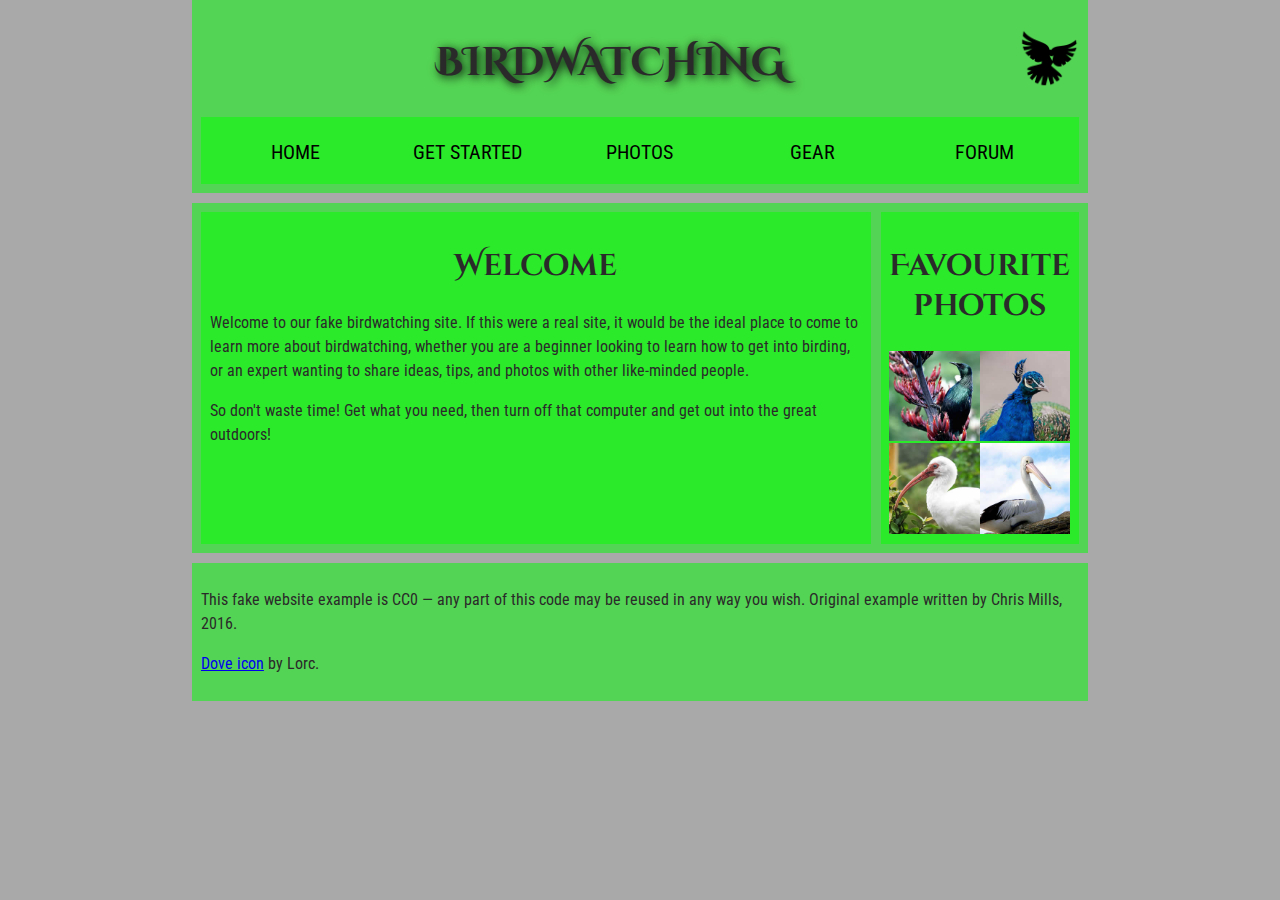
<file: public/index.html>
<!DOCTYPE html>
<html lang="en">
  <head>
    <meta charset="utf-8">
    <title>Birdwatching</title>
    <link href="https://fonts.googleapis.com/css?family=Roboto+Condensed:300%7CCinzel+Decorative:700" rel="stylesheet">
  <link href="style.css" rel="stylesheet">
    <!--[if lt IE 9]>
      <script src="https://cdnjs.cloudflare.com/ajax/libs/html5shiv/3.7.3/html5shiv.js"></script>
    <![endif]-->
  </head>

  <body>
    <header>
      

      <h1>Birdwatching</h1>
      <img src="dove.png" alt="a simple dove logo">

      <nav>
        <ul>
        <li><span>Home</span></li>
        <li><a href="#">Get started</a></li>
        <li><a href="#">Photos</a></li>
        <li><a href="#">Gear</a></li>
        <li><a href="#">Forum</a></li>
        </ul>
    </nav>
    </header>

    <main>
      <section> 
        <h2>Welcome</h2>

        <p>Welcome to our fake birdwatching site. If this were a real site, it would be the ideal place to come to learn more about birdwatching, whether you are a beginner looking to learn how to get into birding, or an expert wanting to share ideas, tips, and photos with other like-minded people.</p>

        <p>So don't waste time! Get what you need, then turn off that computer and get out into the great outdoors!</p>
      </section> 

      <aside>
      <h2>Favourite photos</h2>

        <a href="favorite-1.jpg"><img src="favorite-1_th.jpg" alt="Small black bird, black claws, long black slender beak, links to larger version of the image"></a>
        <a href="favorite-2.jpg"><img src="favorite-2_th.jpg" alt="Top half of a pretty bird with bright blue plumage on neck, light colored beak, blue headdress, links to larger version of the image"></a>
        <a href="favorite-3.jpg"><img src="favorite-3_th.jpg" alt="Top half of a large bird with white plumage, very long curved narrow light colored break, links to larger version of the image"></a>
        <a href="favorite-4.jpg"><img src="favorite-4_th.jpg" alt="Large bird, mostly white plumage with black plumage on back and rear, long straight white beak, links to larger version of the image"></a>
    </aside>
    </main>

    <footer>

      <p>This fake website example is CC0 — any part of this code may be reused in any way you wish. Original example written by Chris Mills, 2016.</p>

      <p><a href="http://game-icons.net/lorc/originals/dove.html">Dove icon</a> by Lorc.</p>
    </footer>
  </body>
</html>
</file>
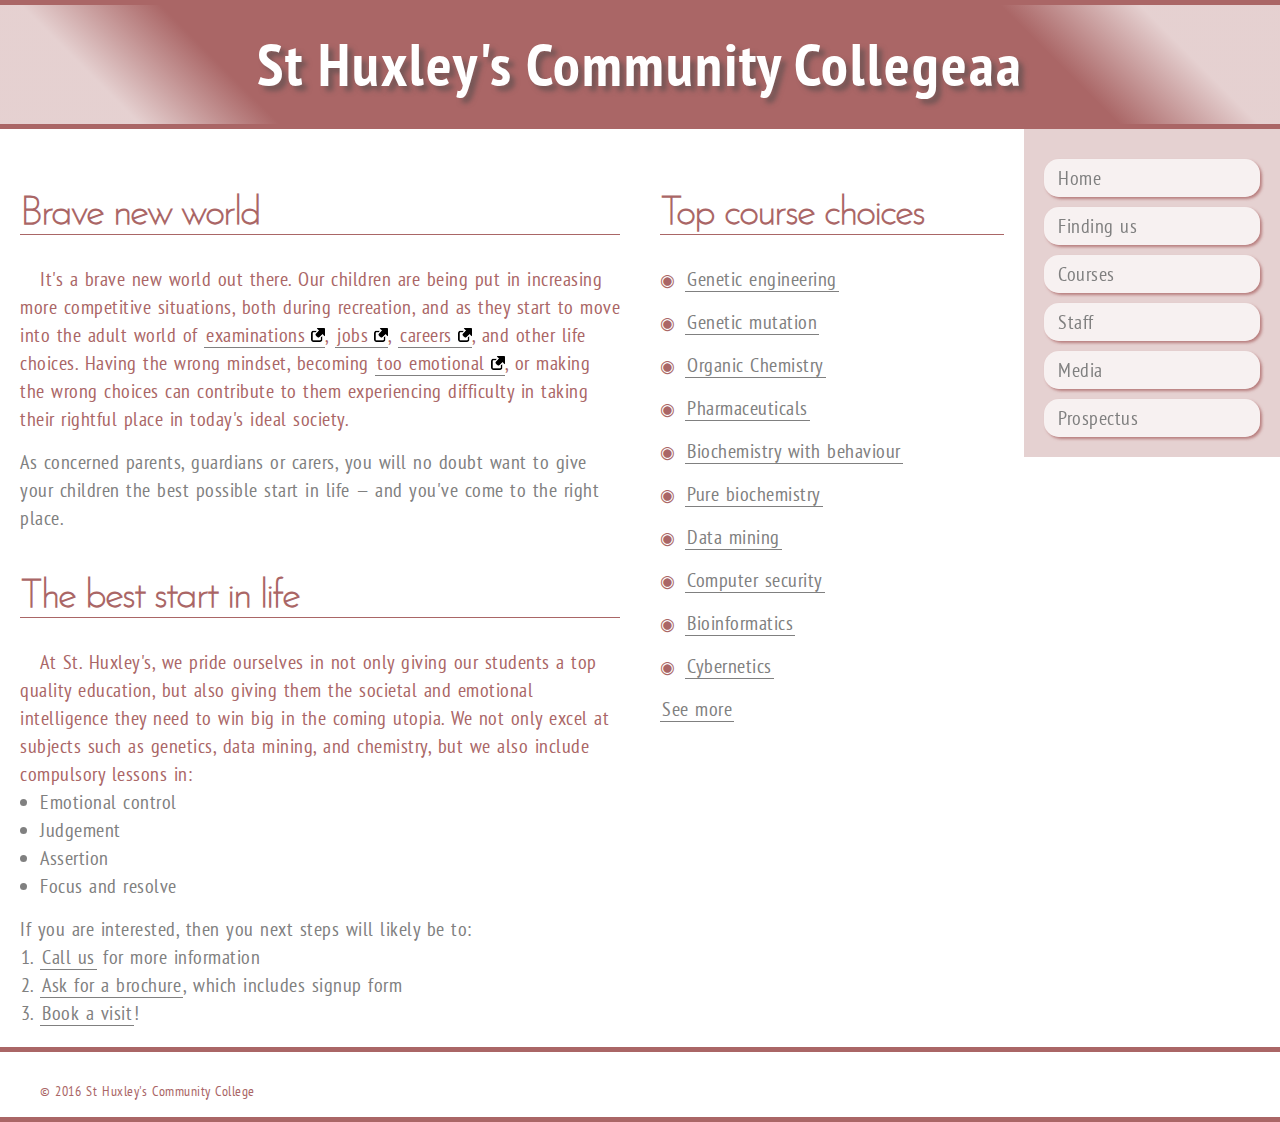
<file: css/04_boletin/index.html>
<!DOCTYPE html>
<html lang="en-us">
  <head>
    <meta charset="utf-8">
    <meta name="viewport" content="width=device-width">
    <title>St Huxley's Community College</title>
    <link href="css/style.css" type="text/css" rel="stylesheet">
    
  </head>
  <body>

  <header>
    <h1>St Huxley's Community Collegeaa</h1>
  </header>

  <section>
      <h2>Brave new world</h2>

      <p>It's a brave new world out there. Our children are being put in increasing more competitive situations, both during recreation, and as they start to move into the adult world of <a href="https://en.wikipedia.org/wiki/Examination">examinations</a>, <a href="https://en.wikipedia.org/wiki/Jobs">jobs</a>, <a href="https://en.wikipedia.org/wiki/Career">careers</a>, and other life choices. Having the wrong mindset, becoming <a href="https://en.wikipedia.org/wiki/Emotion">too emotional</a>, or making the wrong choices can contribute to them experiencing difficulty in taking their rightful place in today's ideal society.</p>

      <p>As concerned parents, guardians or carers, you will no doubt want to give your children the best possible start in life — and you've come to the right place.</p>

      <h2>The best start in life</h2>

      <p>At St. Huxley's, we pride ourselves in not only giving our students a top quality education, but also giving them the societal and emotional intelligence they need to win big in the coming utopia. We not only excel at subjects such as genetics, data mining, and chemistry, but we also include compulsory lessons in:</p>

      <ul>
        <li>Emotional control</li>
        <li>Judgement</li>
        <li>Assertion</li>
        <li>Focus and resolve</li>
      </ul>

      <p>If you are interested, then you next steps will likely be to:</p>
      
      <ol>
        <li><a href="#">Call us</a> for more information</li>
        <li><a href="#">Ask for a brochure</a>, which includes signup form</li>
        <li><a href="#">Book a visit</a>!</li>
      </ol>
  </section>

  <aside>

    <h2>Top course choices</h2>

    <ul>
      <li><a href="#">Genetic engineering</a></li>
      <li><a href="#">Genetic mutation</a></li>
      <li><a href="#">Organic Chemistry</a></li>
      <li><a href="#">Pharmaceuticals</a></li>
      <li><a href="#">Biochemistry with behaviour</a></li>
      <li><a href="#">Pure biochemistry</a></li>
      <li><a href="#">Data mining</a></li>
      <li><a href="#">Computer security</a></li>
      <li><a href="#">Bioinformatics</a></li>
      <li><a href="#">Cybernetics</a></li>
    </ul>

    <p><a href="#">See more</a></p>

  </aside>

  <nav>

    <ul>
      <li><a href="#">Home</a></li>
      <li><a href="#">Finding us</a></li>
      <li><a href="#">Courses</a></li>
      <li><a href="#">Staff</a></li>
      <li><a href="#">Media</a></li>
      <li><a href="#">Prospectus</a></li>
    </ul>

  </nav>

  <footer>

    <p>&copy; 2016 St Huxley's Community College</p>

  </footer>

  </body>
</html>
</file>
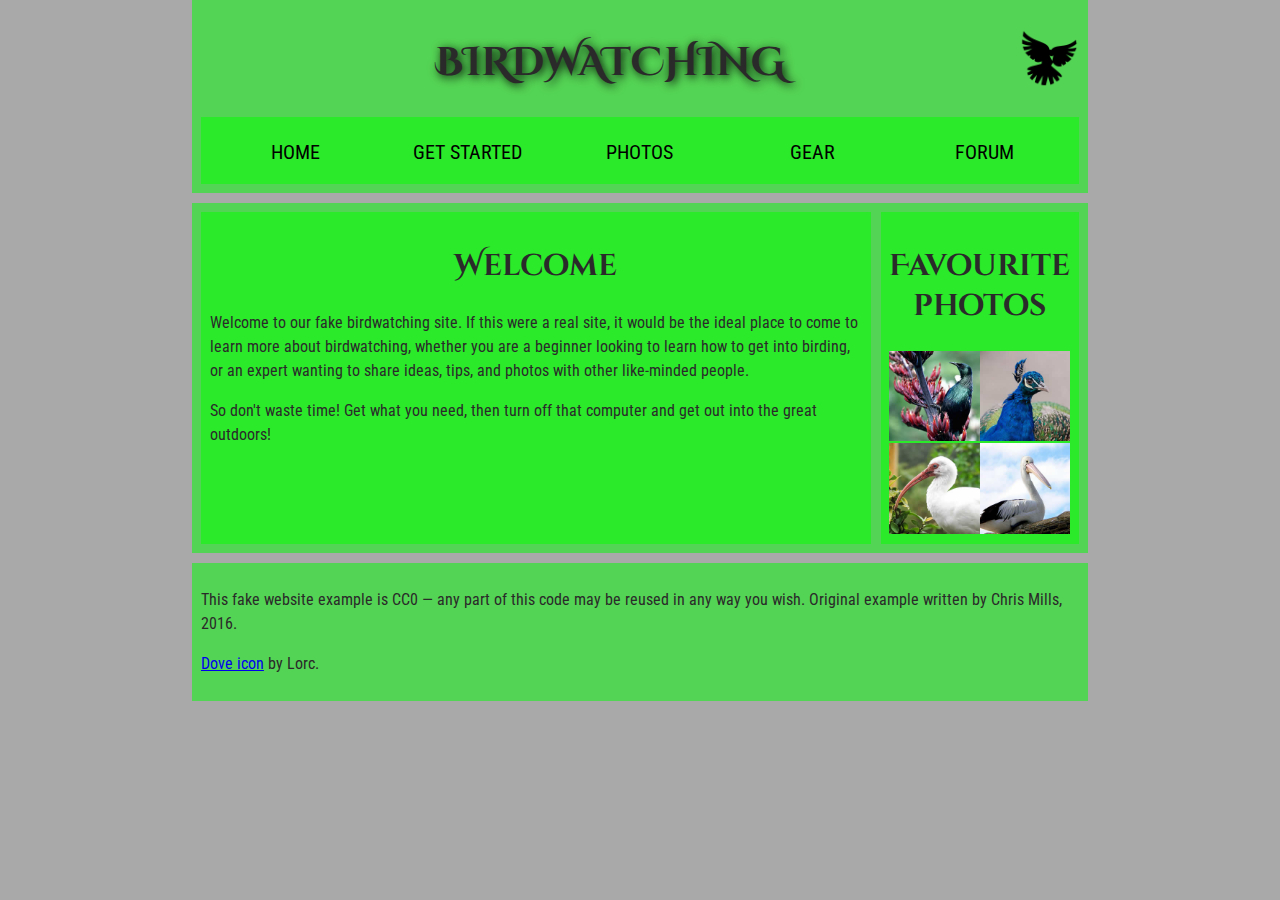
<file: html/02-structuring-page/index.html>
<!DOCTYPE html>
<html lang="en">
  <head>
    <meta charset="utf-8">
    <title>Birdwatching</title>
    <link href="https://fonts.googleapis.com/css?family=Roboto+Condensed:300%7CCinzel+Decorative:700" rel="stylesheet">
  <link href="style.css" rel="stylesheet">
    <!--[if lt IE 9]>
      <script src="https://cdnjs.cloudflare.com/ajax/libs/html5shiv/3.7.3/html5shiv.js"></script>
    <![endif]-->
  </head>

  <body>
    <header>
      

      <h1>Birdwatching</h1>
      <img src="dove.png" alt="a simple dove logo">

      <nav>
        <ul>
        <li><span>Home</span></li>
        <li><a href="#">Get started</a></li>
        <li><a href="#">Photos</a></li>
        <li><a href="#">Gear</a></li>
        <li><a href="#">Forum</a></li>
        </ul>
    </nav>
    </header>

    <main>
      <section> 
        <h2>Welcome</h2>

        <p>Welcome to our fake birdwatching site. If this were a real site, it would be the ideal place to come to learn more about birdwatching, whether you are a beginner looking to learn how to get into birding, or an expert wanting to share ideas, tips, and photos with other like-minded people.</p>

        <p>So don't waste time! Get what you need, then turn off that computer and get out into the great outdoors!</p>
      </section> 

      <aside>
      <h2>Favourite photos</h2>

        <a href="favorite-1.jpg"><img src="favorite-1_th.jpg" alt="Small black bird, black claws, long black slender beak, links to larger version of the image"></a>
        <a href="favorite-2.jpg"><img src="favorite-2_th.jpg" alt="Top half of a pretty bird with bright blue plumage on neck, light colored beak, blue headdress, links to larger version of the image"></a>
        <a href="favorite-3.jpg"><img src="favorite-3_th.jpg" alt="Top half of a large bird with white plumage, very long curved narrow light colored break, links to larger version of the image"></a>
        <a href="favorite-4.jpg"><img src="favorite-4_th.jpg" alt="Large bird, mostly white plumage with black plumage on back and rear, long straight white beak, links to larger version of the image"></a>
    </aside>
    </main>

    <footer>

      <p>This fake website example is CC0 — any part of this code may be reused in any way you wish. Original example written by Chris Mills, 2016.</p>

      <p><a href="http://game-icons.net/lorc/originals/dove.html">Dove icon</a> by Lorc.</p>
    </footer>
  </body>
</html>
<!--W3C - Document checking completed. No errors or warnings to show.

-->
</file>
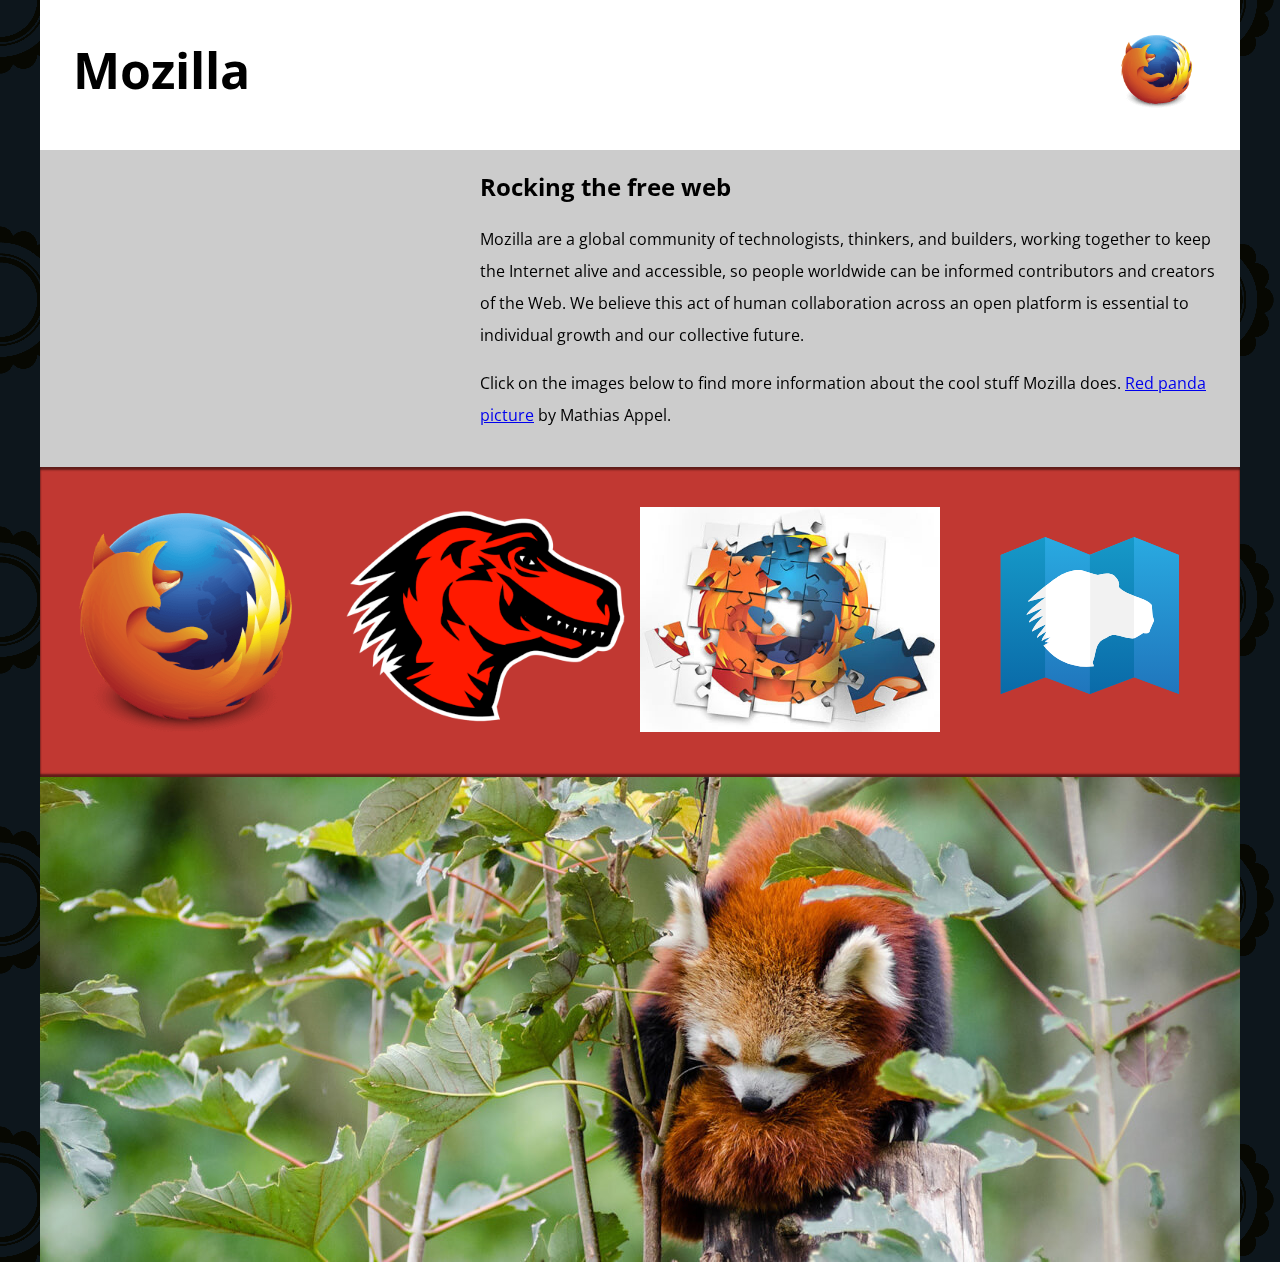
<file: html/03-mozilla-splash-page/index.html>
<!DOCTYPE html>
<html lang="en-us">
  <head>
    <meta charset="utf-8">
    <meta name="viewport" content="width=device-width, initial-scale=1">
    <title>Mozilla splash page</title>
    <link href='https://fonts.googleapis.com/css?family=Open+Sans:400,700' rel='stylesheet' type='text/css'>
    <style>
      /* header and body setup */

      html {
        font-family: 'Open Sans', sans-serif;
        background: url(pattern.png);
      }

      body {
        width: 100%;
        max-width: 1200px;
        margin: 0 auto;
        background-color: white;
        position: relative;
      }

      /* Header styling */

      header {
        height: 150px;
      }

      header img {
        width: 100px;
        position: absolute;
        right: 32.5px;
        top: 32.5px;
      }

      h1 {
        font-size: 50px;
        line-height: 140px;
        margin: 0 0 0 32.5px;
      }

      /* main section and video styling */

      main {
        background: #ccc;
      }

      article {
        padding: 20px;
      }

      h2 {
        margin-top: 0;
      }

      p {
        line-height: 2;
      }

      iframe {
        float: left;
        margin: 0 20px 20px 0;
        max-width: 100%;
border: none;
      }

      /* further info links */

      .further-info {
        clear: left;
        padding: 40px 0;
        background: #c13832;
        box-shadow: inset 0 3px 2px rgba(0,0,0,0.5),
                    inset 0 -3px 2px rgba(0,0,0,0.5);
      }

      .further-info a {
        width: 25%;
        display: block;
        float: left;
      }

      .further-info img {
        max-width: 100%;
      }

      .clearfix {
        clear: both;
      }

      /* Red panda image */

      .red-panda img {
        display: block;
        max-width: 100%;
      }
    </style>
  </head>
  <body>
    <header>
      <h1>Mozilla</h1>
      <!-- insert <img> element, link to the small
          version of the Firefox logo -->
      <img src="images/firefox_logo_120.png" alt="logo firefox
      ">    

    </header>

    <main>
      <article>
        <!-- insert iframe from youtube -->
        <iframe width="400" height="225" src="https://www.youtube.com/embed/ojcNcvb1olg" title="YouTube video player" allow="accelerometer; autoplay; clipboard-write; encrypted-media; gyroscope; picture-in-picture; web-share" allowfullscreen></iframe>

        <h2>Rocking the free web</h2>

        <p>Mozilla are a global community of technologists, thinkers, and builders, working together to keep the Internet alive and accessible, so people worldwide can be informed contributors and creators of the Web. We believe this act of human collaboration across an open platform is essential to individual growth and our collective future.</p>

        <p>Click on the images below to find more information about the cool stuff Mozilla does. <a href="https://www.flickr.com/photos/mathiasappel/21675551065/">Red panda picture</a> by Mathias Appel.</p>
      </article>

      <div class="further-info">
        <!-- insert images with srcsets and sizes -->
        <a href="https://www.mozilla.org/en-US/firefox/new/">
          <img srcset="images/firefox_logo_120.png 120w,
                     images/firefox_logo_400.png 400w"
             sizes="(max-width:500px) 120px"
             src="images/firefox_logo_400.png" alt="Logo Firefox">
        </a>
        <a href="https://www.mozilla.org/">
          <img srcset="images/mozilla-dinosaur_120.png 120w,
                     images/mozilla-dinosaur_400.png 400w"
             sizes="(max-width:500px) 120px"
             src="images/mozilla-dinosaur_400.png" alt="Cabeza de dinosaurio">
        </a>
        <a href="https://addons.mozilla.org/">
          <img srcset="images/firefox-addons_120.jpg 120w,
          images/firefox-addons_400.jpg 400w"
  sizes="(max-width:500px) 120px"
  src="images/firefox-addons_400.jpg" alt="Firefox puzzle">
        </a>
        <a href="https://developer.mozilla.org/en-US/">
          <img src="images/mdn.svg" alt="Firefox bandera">
        </a>
        <div class="clearfix"></div>
      </div>

      <div class="red-panda">
        <!-- insert picture element -->
        <picture>
          <source media="(max-width: 600px)" srcset="images/red-panda_vertical.jpg">
          <img src="images/red-panda_horizontal.jpg" alt="Panda rojo en un árbol">
       </picture>
      </div>

    </main>
  </body>
</html>

<!--W3C: Document checking completed. No errors or warnings to show.

-->
</file>
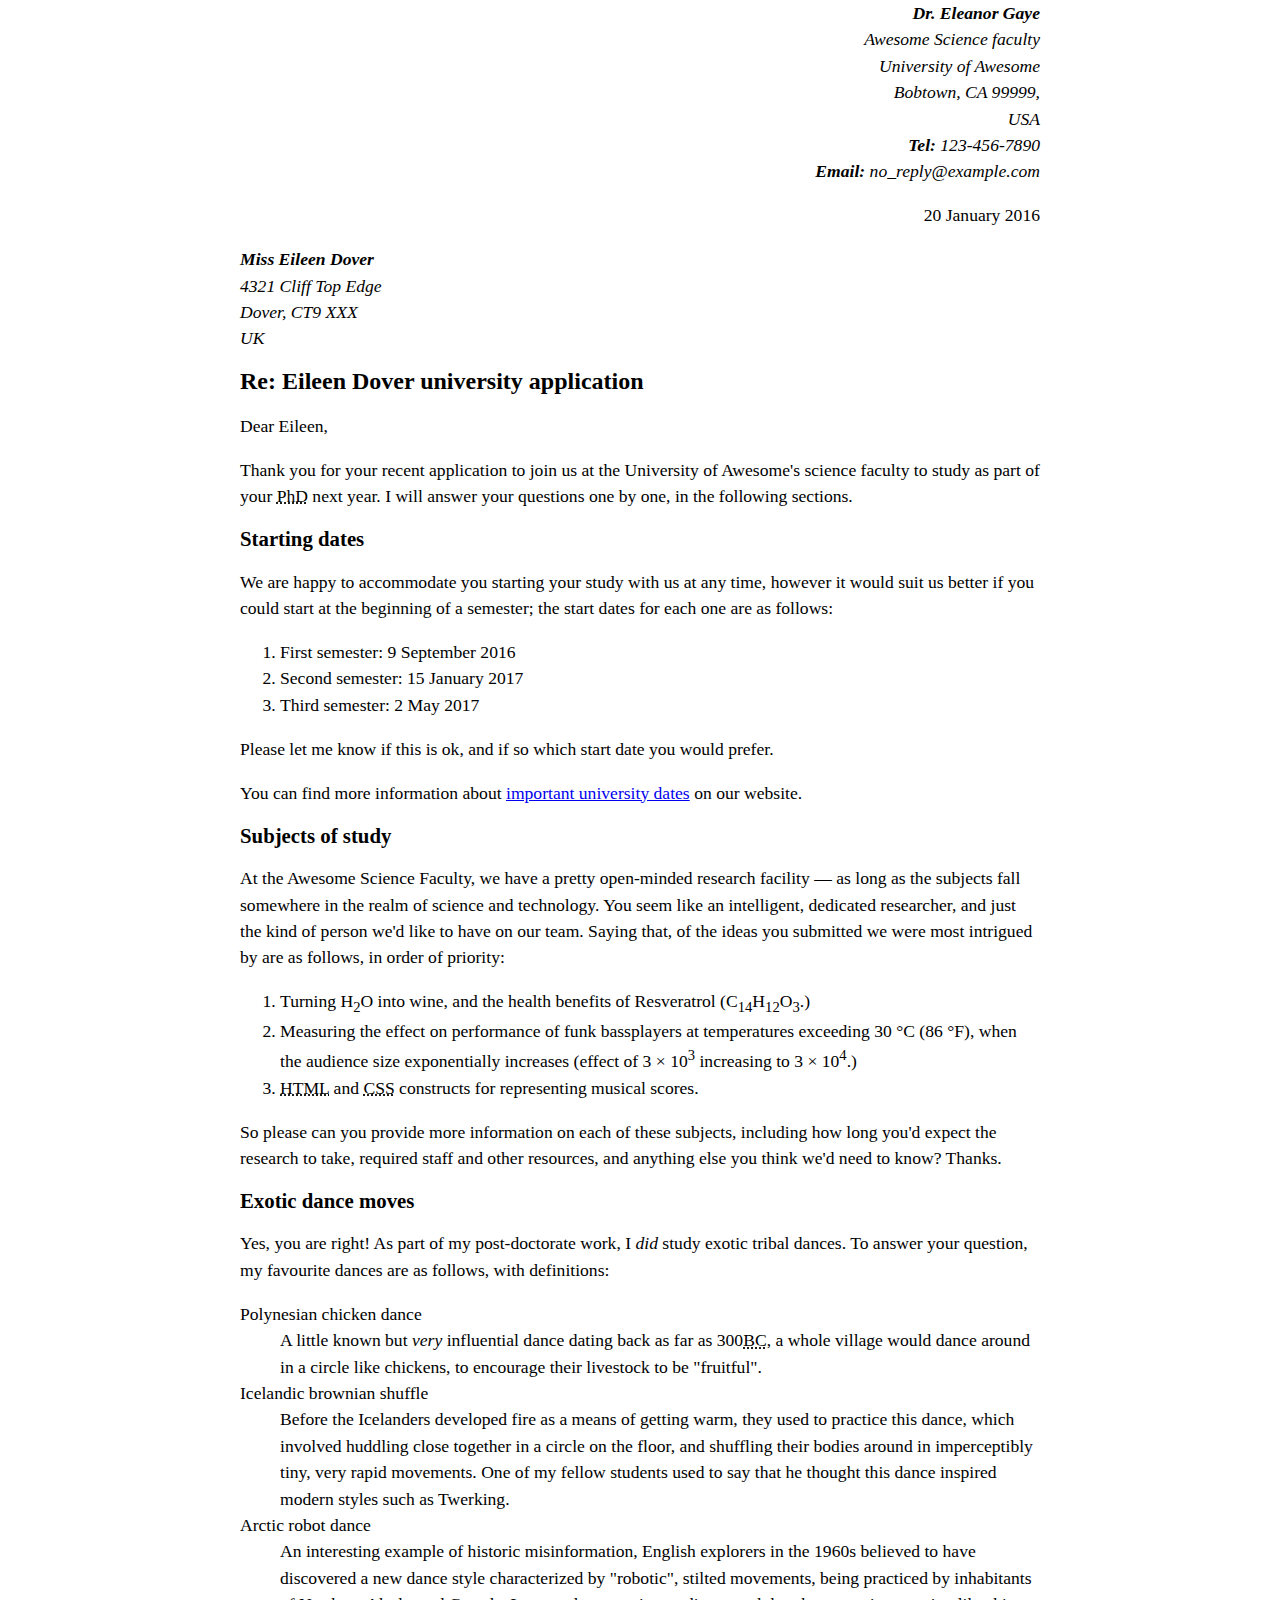
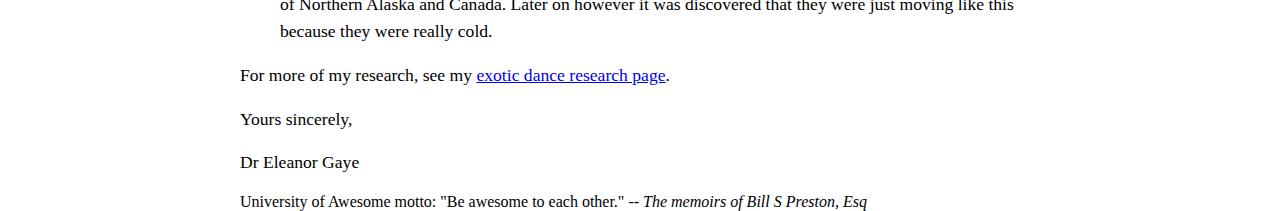
<file: html/01-marking-letter/marcando_carta.html>
<!DOCTYPE html>
<html lang="en-US">
    <head>
        <title>Marcado  html de una carta</title>
        <meta charset="utf-8">
        <meta name="viewport" content="width=device-width, initial-scale=1.0">
        <meta name="author" content="Dr. Eleanor Gaye">
        <style>
            body {
            max-width: 800px;
            margin: 0 auto;
            }

            .sender-column {
            text-align: right;
            }

            h1 {
            font-size: 1.5em;
            }

            h2 {
            font-size: 1.3em;
            }

            p,ul,ol,dl,address {
            font-size: 1.1em;
            }

            p, li, dd, dt, address {
            line-height: 1.5;
            }
        </style>
        
    </head>

    <body>
      <address class="sender-column">
        <strong>Dr. Eleanor Gaye</strong><br>
        Awesome Science faculty<br>
        University of Awesome<br>
        Bobtown, CA 99999,<br>
        USA<br>
        <strong>Tel:</strong> 123-456-7890<br>
        <strong>Email:</strong> no_reply@example.com<br>
      </address>

      <p class="sender-column"><time datetime="2016-01-20">20 January 2016</time></p>

      <address>
        <strong>Miss Eileen Dover</strong><br>
        4321 Cliff Top Edge<br>
        Dover, CT9 XXX<br>
        UK
      </address>

      <h1>Re: Eileen Dover university application</h1>

      <p>Dear Eileen,</p>

      <p>Thank you for your recent application to join us at the University of Awesome's science faculty to study as part of your <abbr title="Doctor of Philosophy">PhD</abbr> next year. I will answer your questions one by one, in the following sections.</p>

       <h2>Starting dates</h2>

        <p>We are happy to accommodate you starting your study with us at any time, however it would suit us better if you could start at the beginning of a semester; the start dates for each one are as follows:</p>

        <ol>
          <li>First semester: <time datetime="2016-09-09">9 September 2016</time></li>
          <li>Second semester: <time datetime="2017-01-15">15 January 2017</time></li>
          <li>Third semester: <time datetime="2017-05-02">2 May 2017</time></li>
        </ol>

        <p>Please let me know if this is ok, and if so which start date you would prefer.</p>

        <p>You can find more information about <a href="https://www.exemple.com" title="Fechas importantes en la universidad">important university dates</a> on our website.</p>


        <h2>Subjects of study</h2>

        <p>At the Awesome Science Faculty, we have a pretty open-minded research facility — as long as the subjects fall somewhere in the realm of science and technology. You seem like an intelligent, dedicated researcher, and just the kind of person we'd like to have on our team. Saying that, of the ideas you submitted we were most intrigued by are as follows, in order of priority:</p>

        <ol>
          <li>Turning H<sub>2</sub>O into wine, and the health benefits of Resveratrol (C<sub>14</sub>H<sub>12</sub>O<sub>3</sub>.)</li>
          <li>Measuring the effect on performance of funk bassplayers at temperatures exceeding 30 °C (86 °F), when the audience size exponentially increases (effect of 3 × 10<sup>3</sup> increasing to 3 × 10<sup>4</sup>.)</li>
          <li><abbr title="HyperText Markup Language">HTML</abbr> and <abbr title="Cascading Style Sheets">CSS</abbr> constructs for representing musical scores.</li>
        </ol>
        <p>So please can you provide more information on each of these subjects, including how long you'd expect the research to take, required staff and other resources, and anything else you think we'd need to know? Thanks.</p>


        <h2>Exotic dance moves</h2>

        <p>Yes, you are right! As part of my post-doctorate work, I <em>did</em> study exotic tribal dances. To answer your question, my favourite dances are as follows, with definitions:</p>

        <dl>
          <dt>Polynesian chicken dance</dt>
          <dd>A little known but <em>very</em> influential dance dating back as far as 300<abbr title="Before Christ">BC</abbr>, a whole village would dance around in a circle like chickens, to encourage their livestock to be "fruitful".</dd>
          <dt>Icelandic brownian shuffle</dt>
          <dd>Before the Icelanders developed fire as a means of getting warm, they used to practice this dance, which involved huddling close together in a circle on the floor, and shuffling their bodies around in imperceptibly tiny, very rapid movements. One of my fellow students used to say that he thought this dance inspired modern styles such as Twerking.</dd>
          <dt>Arctic robot dance</dt>
          <dd>An interesting example of historic misinformation, English explorers in the 1960s believed to have discovered a new dance style characterized by "robotic", stilted movements, being practiced by inhabitants of Northern Alaska and Canada. Later on however it was discovered that they were just moving like this because they were really cold.</dd>
      </dl>
        <p>For more of my research, see my <a href="https://www.exemple.com" title="buscador de bailes exóticos">exotic dance research page</a>.</p>

        <p>Yours sincerely,</p>
        <p>Dr Eleanor Gaye</p>

        University of Awesome motto: "Be awesome to each other." -- <cite>The memoirs of Bill S Preston, Esq</cite>
    </body>

</html>
<!--W3c Document checking completed. No errors or warnings to show.-->
</file>
<file: public/style.css>
/* || General setup */

html, body {
  margin: 0;
  padding: 0;
}

html {
  font-size: 10px;
  background-color: #a9a9a9;
}

body {
  width: 70%;
  min-width: 800px;
  margin: 0 auto;
}

/* || typography */

h1, h2, h3 {
  font-family: 'Cinzel Decorative', cursive;
  color: #2a2a2a;
}

p, input, li {
  font-family: 'Roboto Condensed', sans-serif;
  color: #2a2a2a;
}

h1 {
  font-size: 4rem;
  text-align: center;
  text-shadow: 2px 2px 10px black;
}

h2 {
  font-size: 3rem;
  text-align: center;
}

h3 {
  font-size: 2.2rem;
}

p, li {
  font-size: 1.6rem;
  line-height: 1.5;
}

/* || header layout */

header {
  margin-bottom: 10px;
  display: flex;
  flex-flow: row wrap;
}

body > * {
  background-color: red;
  padding: 1%;
}

main, header, nav, article, aside, footer, section {
  background-color: rgba(0,255,0,0.5);
  padding: 1%;
}

h1 {
  flex: 5;
  text-transform: uppercase;
}

header img {
  display: block;
  height: 60px;
  padding-top: 20.15px;
}

nav {
  height: 50px;
  flex: 100%;
  display: flex;
}

nav ul {
  padding: 0;
  list-style-type: none;
  flex: 2;
  display: flex;
}

nav li {
  display: inline;
  text-align: center;
  flex: 1;
}

nav a, nav span {
  display: inline-block;
  font-size: 2rem;
  height: 3rem;
  line-height: 1.7;
  text-transform: uppercase;
  text-decoration: none;
  color: black;

}

/* || main layout */

main {
  display: flex;
}

article, section {
  flex: 4;
}

aside {
  flex: 1;
  margin-left: 10px;
  padding: 1%;
}

aside a {
  display: block;
  float: left;
  width: 50%;
}

aside img {
  max-width: 100%;
}

footer {
  margin-top: 10px;
}
</file>
<file: css/04_boletin/css/style.css>
/* General setup */

* {
    box-sizing: border-box;
  }
  
  body {
    margin: 0 auto;
    min-width: 1000px;
    max-width: 1400px;
  }
  
  /* Layout */
  
  section {
    float: left;
    width: 50%;
  }
  
  aside {
    float: left;
    width: 30%;
  }
  
  nav {
    float: left;
    width: 20%;
  }
  
  footer {
    clear: both;
  }
  
  header, section, aside, nav, footer {
    padding: 20px;
  }
  
  /* header and footer */
  
  header, footer {
    border-top: 5px solid #a66;
    border-bottom: 5px solid #a66;
  }
  
  /* WRITE YOUR CODE BELOW HERE */

  /* Fuentes */

  @font-face {
    font-family: 'pt_sans_narrowbold';
    src: url('fonts/ptsansnarrow-bold-webfont.woff2') format('woff2'),
         url('fonts/ptsansnarrow-bold-webfont.woff') format('woff');
    font-weight: normal;
    font-style: normal;
  
  }
  
  @font-face {
    font-family: 'pt_sans_narrowregular';
    src: url('fonts/ptsansnarrow-regular-webfont.woff2') format('woff2'),
         url('fonts/ptsansnarrow-regular-webfont.woff') format('woff');
    font-weight: normal;
    font-style: normal;
  
  }


@font-face {
  font-family: 'josefin_sansthin';
  src: url('fonts/josefinsans-variablefont_wght-webfont.woff2') format('woff2'),
       url('fonts/josefinsans-variablefont_wght-webfont.woff') format('woff');
  font-weight: normal;
  font-style: normal;
}
  
 /*! Generated by Font Squirrel (https://www.fontsquirrel.com) on April 13, 2023 */

/* Estilo de texto general */
 * {
    margin: 0;
    padding: 0;
  }

  html {
    font-size: 10px;
  }

  header {
    text-align: center;
    background-image:linear-gradient(
      45deg,
      rgba(170, 102, 102, 0.3) 10%,
      rgb(170, 102, 102) 20%, 
      rgb(170, 102, 102) 80%,
      rgba(170, 102, 102, 0.3) 90%);
  }

  h1 {
    font-family: pt_sans_narrowbold, sans-serif;
    font-size: 6rem;
    color: white;
    text-shadow: 5px 5px 5px rgba(96, 79, 79, 0.73);
    letter-spacing: 0.2rem;
  }

  h2 {
    font-family: josefin_sansthin, sans-serif;
    font-size: 4rem;
    color: rgb(170, 102, 102);
    margin: 4.5rem 0 3rem 0;
    border-bottom: 1px solid  rgb(170, 102, 102);
    letter-spacing: -0.2rem;
  }

  section h2 + p {
    color: rgb(170, 102, 102);
    text-indent: 2rem;
  }

  p, li {
    font-family: pt_sans_narrowregular, sans-serif;
    color: grey;
    font-size: 2rem;
    line-height: 1.4;
    letter-spacing: 0.05rem;
    word-spacing: 0.1em;  
  }

p{
  margin-top: 1.5rem;

}
 

/* Enlaces */

a {
  outline: none;
  text-decoration: none;
  border-bottom: 1px solid; 
  padding: 0 2px;
  color: inherit;
}

a:link {
  border-color: grey;
}  

a:visited {
color: inherit;
border-bottom: 1px solid rgba(207, 183, 24);
}

a:focus, a[href^="http"]:focus {
  border-bottom: none;
  background-color: rgba(207, 183, 24, 0.5);
}

a:hover, a[href^="http"]:hover {
  border-bottom: none;
  background-color: rgba(207, 183, 24, 0.2);
}

a:active, a[href^="http"]:active {
  background-color: rgba(207, 183, 24, 1);
  color: white;
}

a[href^="http"] {
  background: url("img/icons8-external-link-208.png") no-repeat;
  background-position: center right;
  background-size: 14px;
  padding-right: 20px;
}

/* Listas */

ul, ol {
  list-style-position: outside;
  margin-left: 20px;
}

aside ul {
  list-style-type: none;
}

aside ul li {
  margin-bottom: 1.5rem;
}

aside ul li::before {
  content: "◉";
  color: rgb(170, 102, 102);
  font-size: 1.7rem;
  display: inline-block;
  width: 2.5rem;
  margin-left: -20px;
}

/* Menú navegación */

nav {
  background-color: rgba(170, 102, 102, 0.3);
  font-family: pt_sans_narrowregular, sans-serif;
  position: sticky;
  top: 20px;
  z-index: 1;
}

nav ul {
  list-style-type: none;
  margin-left: 0;
}

nav ul li {
  padding: 0.5rem 1.2rem;
  margin-top: 1rem;
  background-color: rgba(255, 255, 255, 0.7);
  border-radius: 15px;
  box-shadow: 2px 2px 3px rgba(170, 102, 102, 0.77);
}

nav ul li:hover {
  background-color: rgba(170, 102, 102, 0.77);
color: #fff;
}

nav a {
  border-bottom: none;
  display: list-item;
}

nav a, nav a:link, nav a:hover, nav a:active, nav a:visited {
  background-color: transparent;
}

footer {
  padding: 10px 20px;
}
footer p {
  color:rgb(170, 102, 102);
  font-size: 1.4rem;
  line-height: 0.7;
  padding: 1rem 20px;
}


/* W3C validator: CSS versión 3 + SVG válido*/
</file>
<file: html/02-structuring-page/style.css>
/* || General setup */

html, body {
  margin: 0;
  padding: 0;
}

html {
  font-size: 10px;
  background-color: #a9a9a9;
}

body {
  width: 70%;
  min-width: 800px;
  margin: 0 auto;
}

/* || typography */

h1, h2, h3 {
  font-family: 'Cinzel Decorative', cursive;
  color: #2a2a2a;
}

p, input, li {
  font-family: 'Roboto Condensed', sans-serif;
  color: #2a2a2a;
}

h1 {
  font-size: 4rem;
  text-align: center;
  text-shadow: 2px 2px 10px black;
}

h2 {
  font-size: 3rem;
  text-align: center;
}

h3 {
  font-size: 2.2rem;
}

p, li {
  font-size: 1.6rem;
  line-height: 1.5;
}

/* || header layout */

header {
  margin-bottom: 10px;
  display: flex;
  flex-flow: row wrap;
}

body > * {
  background-color: red;
  padding: 1%;
}

main, header, nav, article, aside, footer, section {
  background-color: rgba(0,255,0,0.5);
  padding: 1%;
}

h1 {
  flex: 5;
  text-transform: uppercase;
}

header img {
  display: block;
  height: 60px;
  padding-top: 20.15px;
}

nav {
  height: 50px;
  flex: 100%;
  display: flex;
}

nav ul {
  padding: 0;
  list-style-type: none;
  flex: 2;
  display: flex;
}

nav li {
  display: inline;
  text-align: center;
  flex: 1;
}

nav a, nav span {
  display: inline-block;
  font-size: 2rem;
  height: 3rem;
  line-height: 1.7;
  text-transform: uppercase;
  text-decoration: none;
  color: black;

}

/* || main layout */

main {
  display: flex;
}

article, section {
  flex: 4;
}

aside {
  flex: 1;
  margin-left: 10px;
  padding: 1%;
}

aside a {
  display: block;
  float: left;
  width: 50%;
}

aside img {
  max-width: 100%;
}

footer {
  margin-top: 10px;
}
</file>
